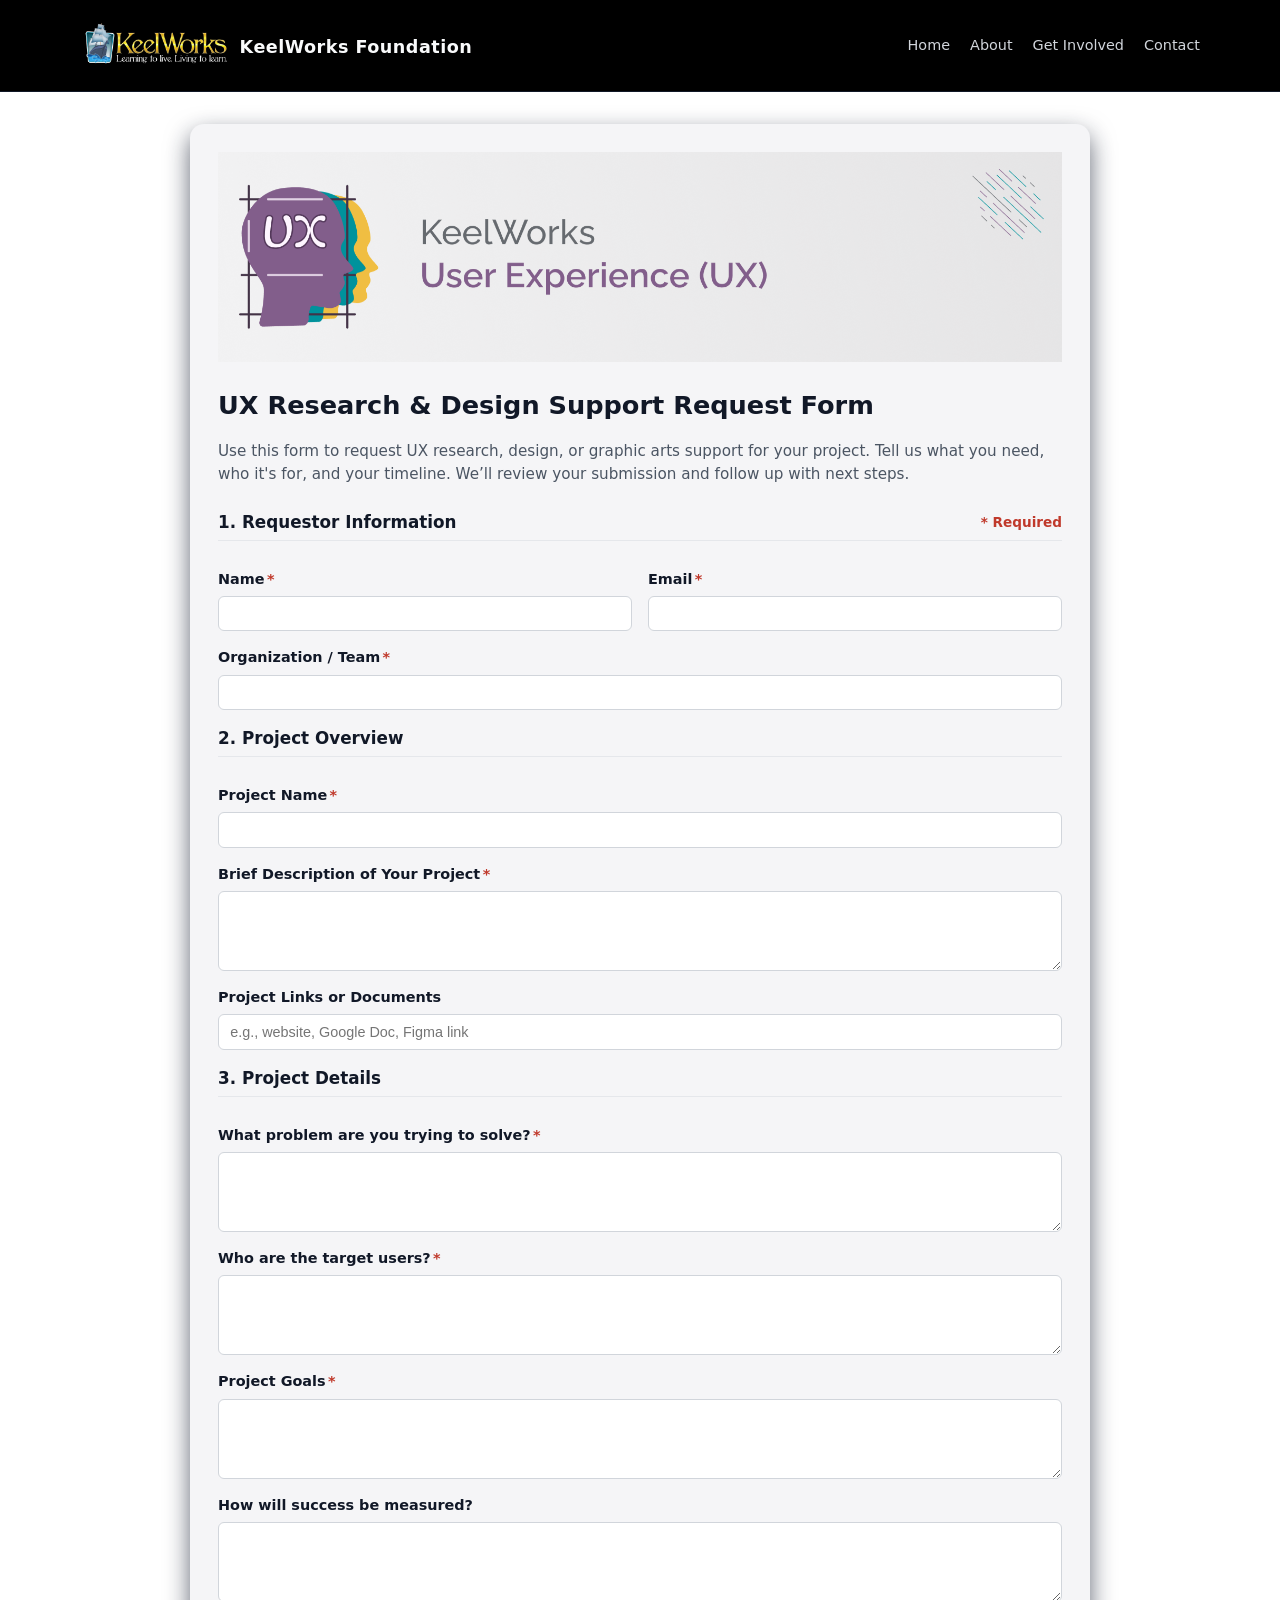
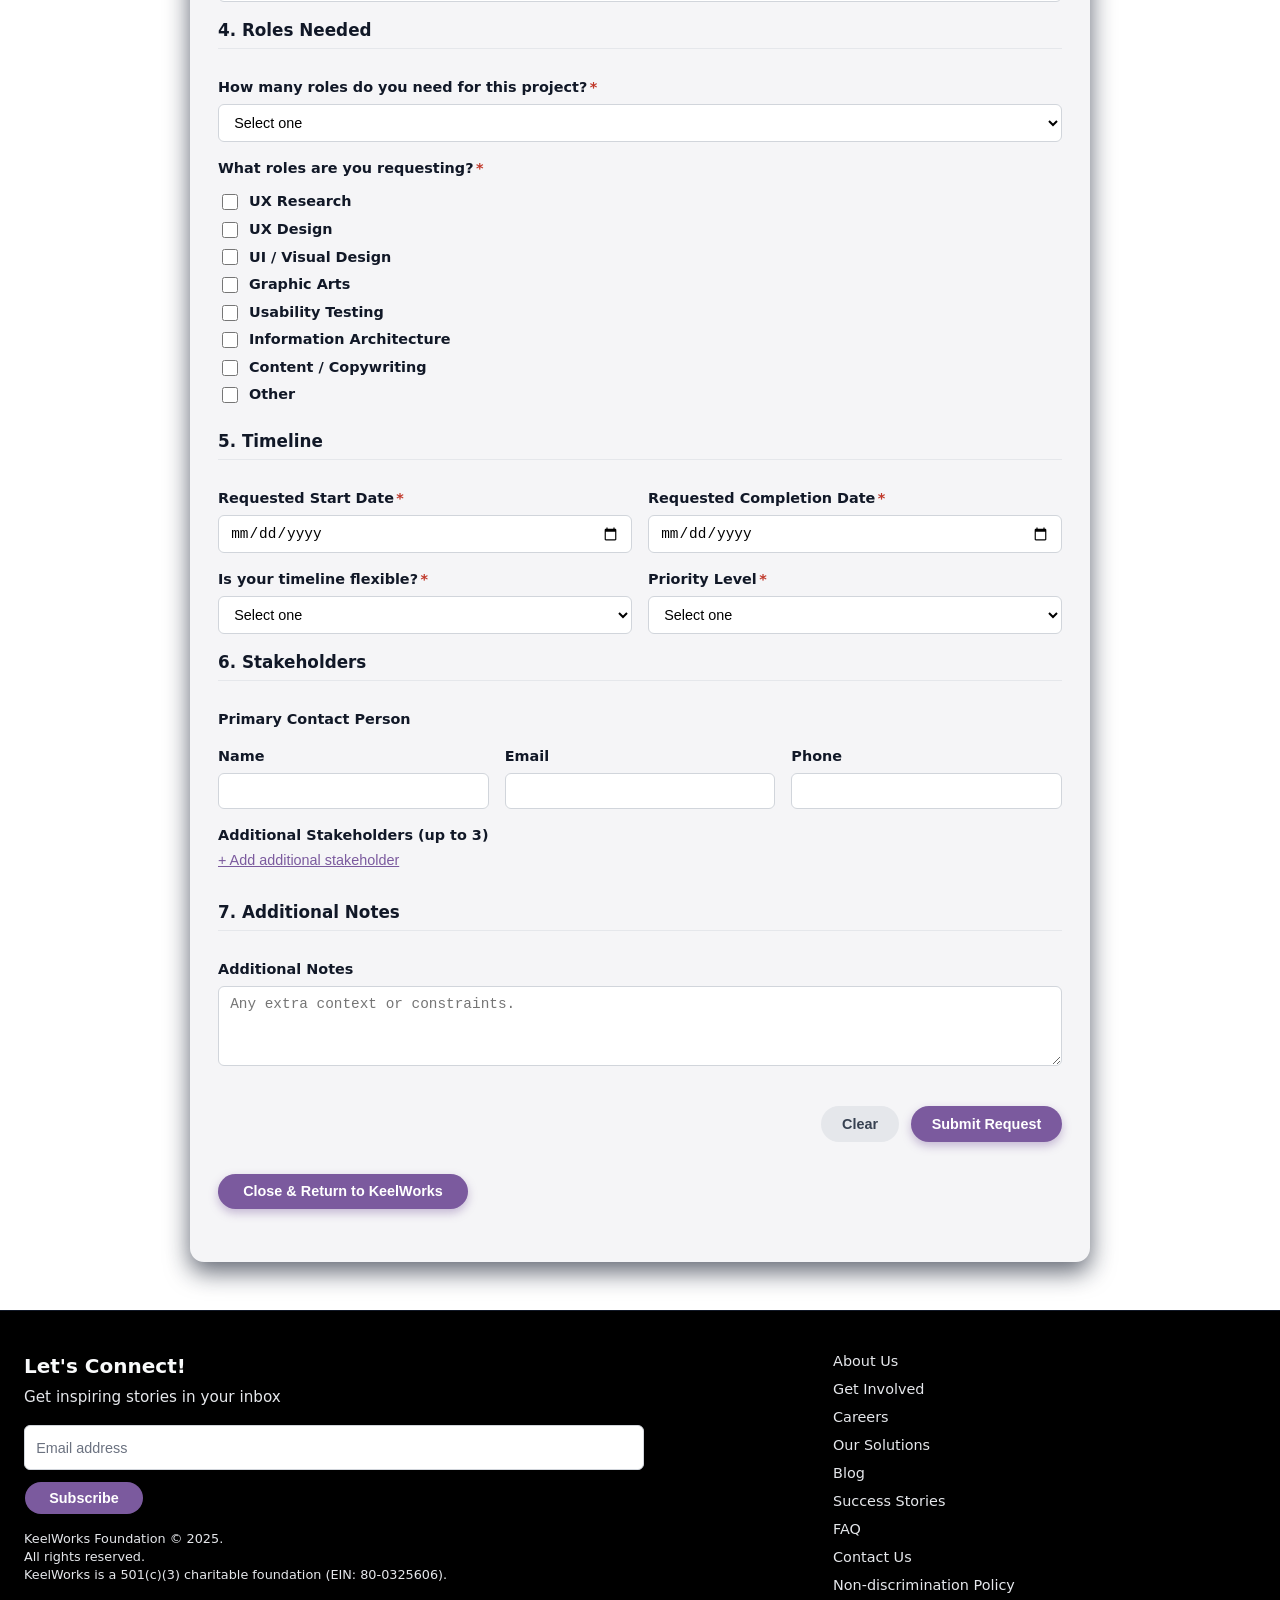
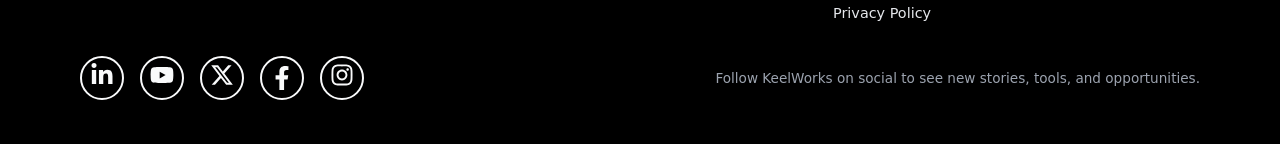
<file: index.html>
<!DOCTYPE html>
<html lang="en">
<head>
  <meta charset="UTF-8" />
  <meta name="viewport" content="width=device-width, initial-scale=1.0" />
  <title>KeelWorks – UX Research & Design Support Request</title>
  <link rel="icon" type="image/png" href="favicon.png">
  <link rel="stylesheet" href="css/style.css" />
</head>
<body>
  <!-- HEADER + HERO -->
  <header class="kw-header">
    <div class="kw-header-inner">
      <div class="kw-logo">
        <div>
<img src="images/KeelWorks-logo.png" style="width:150px; height:auto">

        </div>
        <div class="kw-logo-text">KeelWorks Foundation</div>
      </div>
      <nav class="kw-nav" aria-label="Primary navigation">
        <a href="https://keelworks.org/">Home</a>
        <a href="https://keelworks.org/about">About</a>
        <a href="https://keelworks.org/get-involved">Get Involved</a>
        <a href="https://keelworks.org/contact">Contact</a>
      </nav>
    </div>

  </header>

  <!-- MAIN FORM -->
  <main class="page-wrapper">

    <div class="card">
      <div class="card-banner">
  <img src="images/UX Banner.png" style="padding:0px; width:100%; height:auto">

      </div>
      <h1>UX Research &amp; Design Support Request Form</h1>
      <p class="subtitle">
        Use this form to request UX research, design, or graphic arts support for your project.
        Tell us what you need, who it's for, and your timeline. We’ll review your submission and
        follow up with next steps.
      </p>

      <form id="uxSupportForm" novalidate>
        <!-- Section 1: Requestor Information -->
        <div class="section-title required-header">
          <span>1. Requestor Information</span>
          <span class="required-note">* Required</span>
        </div>

        <div class="field-row">
          <div class="field-group">
            <label for="name">Name<span class="required">*</span></label>
            <input type="text" id="name" name="name" />
            <div class="error-message">Please enter your name.</div>
          </div>

          <div class="field-group">
            <label for="email">Email<span class="required">*</span></label>
            <input type="email" id="email" name="email" />
            <div class="error-message">Please enter a valid email address.</div>
          </div>
        </div>

        <div class="field-group">
          <label for="org">Organization / Team<span class="required">*</span></label>
          <input type="text" id="org" name="org" />
          <div class="error-message">Please enter your organization or team.</div>
        </div>

        <!-- Section 2: Project Overview -->
        <div class="section-title">2. Project Overview</div>

        <div class="field-group">
          <label for="projectName">Project Name<span class="required">*</span></label>
          <input type="text" id="projectName" name="projectName" />
          <div class="error-message">Please enter a project name.</div>
        </div>

        <div class="field-group">
          <label for="projectDescription">Brief Description of Your Project<span class="required">*</span></label>
          <textarea id="projectDescription" name="projectDescription"></textarea>
          <div class="error-message">Please add a short description of your project.</div>
        </div>

        <div class="field-group">
          <label for="projectLinks">Project Links or Documents</label>
          <input
            type="text"
            id="projectLinks"
            name="projectLinks"
            placeholder="e.g., website, Google Doc, Figma link"
          />
        </div>

        <!-- Section 3: Project Details -->
        <div class="section-title">3. Project Details</div>

        <div class="field-group">
          <label for="problem">What problem are you trying to solve?<span class="required">*</span></label>
          <textarea id="problem" name="problem"></textarea>
          <div class="error-message">Please describe the problem you are trying to solve.</div>
        </div>

        <div class="field-group">
          <label for="targetUsers">Who are the target users?<span class="required">*</span></label>
          <textarea id="targetUsers" name="targetUsers"></textarea>
          <div class="error-message">Please describe your target users.</div>
        </div>

        <div class="field-group">
          <label for="goals">Project Goals<span class="required">*</span></label>
          <textarea id="goals" name="goals"></textarea>
          <div class="error-message">Please describe your project goals.</div>
        </div>

        <div class="field-group">
          <label for="successMetrics">How will success be measured?</label>
          <textarea id="successMetrics" name="successMetrics"></textarea>
        </div>

        <!-- Section 4: Roles Needed -->
        <div class="section-title">4. Roles Needed</div>

        <div class="field-group">
          <label for="rolesCount">How many roles do you need for this project?<span class="required">*</span></label>
          <select id="rolesCount" name="rolesCount">
            <option value="">Select one</option>
            <option value="1">1</option>
            <option value="2">2</option>
            <option value="3">3</option>
            <option value="more">More</option>
          </select>
          <div class="error-message">Please select how many roles you need.</div>
        </div>

        <div class="field-group">
          <label>What roles are you requesting?<span class="required">*</span></label>
          <div class="checkbox-group" id="rolesGroup">
            <div class="checkbox-item">
              <input type="checkbox" id="roleUxResearch" name="roles" value="UX Research" />
              <label for="roleUxResearch">UX Research</label>
            </div>
            <div class="checkbox-item">
              <input type="checkbox" id="roleUxDesign" name="roles" value="UX Design" />
              <label for="roleUxDesign">UX Design</label>
            </div>
            <div class="checkbox-item">
              <input type="checkbox" id="roleUiDesign" name="roles" value="UI/Visual Design" />
              <label for="roleUiDesign">UI / Visual Design</label>
            </div>
            <div class="checkbox-item">
              <input type="checkbox" id="roleGraphics" name="roles" value="Graphic Arts" />
              <label for="roleGraphics">Graphic Arts</label>
            </div>
            <div class="checkbox-item">
              <input type="checkbox" id="roleUsability" name="roles" value="Usability Testing" />
              <label for="roleUsability">Usability Testing</label>
            </div>
            <div class="checkbox-item">
              <input type="checkbox" id="roleIA" name="roles" value="Information Architecture" />
              <label for="roleIA">Information Architecture</label>
            </div>
            <div class="checkbox-item">
              <input type="checkbox" id="roleContent" name="roles" value="Content / Copywriting" />
              <label for="roleContent">Content / Copywriting</label>
            </div>
            <div class="checkbox-item">
              <input type="checkbox" id="roleOther" name="roles" value="Other" />
              <label for="roleOther">Other</label>
            </div>
          </div>
          <div class="error-message">Please select at least one role.</div>

          <div id="otherRoleWrapper">
            <label for="otherRole">Specify</label>
            <input type="text" id="otherRole" name="otherRole" />
          </div>
        </div>

        <!-- Section 5: Timeline -->
        <div class="section-title">5. Timeline</div>

        <div class="field-row">
          <div class="field-group">
            <label for="startDate">Requested Start Date<span class="required">*</span></label>
            <input type="date" id="startDate" name="startDate" />
            <div class="error-message">Please select a requested start date.</div>
          </div>

          <div class="field-group">
            <label for="endDate">Requested Completion Date<span class="required">*</span></label>
            <input type="date" id="endDate" name="endDate" />
            <div class="error-message">Please select a requested completion date.</div>
          </div>
        </div>

        <div class="field-row">
          <div class="field-group">
            <label for="flexible">Is your timeline flexible?<span class="required">*</span></label>
            <select id="flexible" name="flexible">
              <option value="">Select one</option>
              <option value="yes">Yes</option>
              <option value="no">No</option>
              <option value="somewhat">Somewhat</option>
            </select>
            <div class="error-message">Please indicate if your timeline is flexible.</div>
          </div>

          <div class="field-group">
            <label for="priority">Priority Level<span class="required">*</span></label>
            <select id="priority" name="priority">
              <option value="">Select one</option>
              <option value="high">High</option>
              <option value="medium">Medium</option>
              <option value="low">Low</option>
            </select>
            <div class="error-message">Please select a priority level.</div>
          </div>
        </div>

        <!-- Section 6: Stakeholders -->
        <div class="section-title">6. Stakeholders</div>

        <div class="field-group">
          <label>Primary Contact Person</label>
        </div>

        <div class="field-row">
          <div class="field-group">
            <label for="primaryContactName">Name</label>
            <input type="text" id="primaryContactName" name="primaryContactName" />
          </div>
          <div class="field-group">
            <label for="primaryContactEmail">Email</label>
            <input type="email" id="primaryContactEmail" name="primaryContactEmail" />
          </div>
          <div class="field-group">
            <label for="primaryContactPhone">Phone</label>
            <input type="text" id="primaryContactPhone" name="primaryContactPhone" />
          </div>
        </div>

        <div class="field-group">
          <label>Additional Stakeholders (up to 3)</label>
          <button type="button" id="addStakeholderBtn" class="link-button" style="text-align: left">
            + Add additional stakeholder
          </button>
        </div>

        <div id="additionalStakeholdersContainer"></div>

        <!-- Section 7: Additional Notes -->
        <div class="section-title">7. Additional Notes</div>

        <div class="field-group">
          <label for="notes">Additional Notes</label>
          <textarea id="notes" name="notes" placeholder="Any extra context or constraints."></textarea>
        </div>

        <div class="form-actions">
          <button type="reset" class="btn-secondary" id="clearBtn">Clear</button>
          <button type="submit" class="btn-primary" id="submitBtn">Submit Request</button>
        </div>

        <div id="successMessage" class="success-message">
          Thank you for your request. Your project information has been sent to our UX coordination team. We’ll review your needs, assess availability, and determine the best way to support you.
        </div>

        <button id="closeBtn" class="btn-primary" style="display: inline-block; width:250px; margin-bottom:25px;">
          Close &amp; Return to KeelWorks
        </button>
      </form>
    </div>
  </main>

  <!-- FOOTER -->
  <footer class="kw-footer">
    <div class="kw-footer-inner">
      <div>
        <div class="kw-footer-heading">Let's Connect!</div>
        <div class="kw-footer-sub">Get inspiring stories in your inbox</div>
        <form class="kw-footer-form" onsubmit="event.preventDefault();">

          <input type="email" class="kw-footer-input"
            placeholder="Email address"
            aria-label="Email address" /> <button class="kw-footer-button" type="submit" style="margin-left:-500px">Subscribe</button>
        </form>
        <div class="kw-footer-legal">
          KeelWorks Foundation © 2025.<br />
          All rights reserved.<br />
          KeelWorks is a 501(c)(3) charitable foundation (EIN: 80-0325606).
        </div>
      </div>
      <div class="kw-footer-links">
        <a href="https://keelworks.org/about">About Us</a>
        <a href="https://keelworks.org/get-involved">Get Involved</a>
        <a href="https://keelworks.org/careers">Careers</a>
        <a href="https://keelworks.org/our-solutions">Our Solutions</a>
        <a href="https://keelworks.org/blog">Blog</a>
        <a href="https://keelworks.org/success-stories">Success Stories</a>
        <a href="https://keelworks.org/faq">FAQ</a>
        <a href="https://keelworks.org/contact">Contact Us</a>
        <a href="https://keelworks.org/non-discrimination">Non-discrimination Policy</a>
        <a href="https://keelworks.org/privacy-policy">Privacy Policy</a>
      </div>
    </div>

    <div class="kw-footer-bottom">
      <div class="kw-social">
        <div class="kw-social-icon">
          <a href="https://www.linkedin.com/company/keelworks-foundation/" class="text-white hover:text-gray-500" target="_blank"><div class="p-2 border-2 rounded-full hover:border-gray-500 ">
          <svg stroke="currentColor" fill="currentColor" stroke-width="0" viewBox="0 0 448 512" height="24" width="24" xmlns="http://www.w3.org/2000/svg"><path d="M100.28 448H7.4V148.9h92.88zM53.79 108.1C24.09 108.1 0 83.5 0 53.8a53.79 53.79 0 0 1 107.58 0c0 29.7-24.1 54.3-53.79 54.3zM447.9 448h-92.68V302.4c0-34.7-.7-79.2-48.29-79.2-48.29 0-55.69 37.7-55.69 76.7V448h-92.78V148.9h89.08v40.8h1.3c12.4-23.5 42.69-48.3 87.88-48.3 94 0 111.28 61.9 111.28 142.3V448z"></path></svg>
          </div>
          </a>
        </div>
        <div class="kw-social-icon">
          <a href="https://www.youtube.com/@thekeelworksfundation8668" class="text-white hover:text-gray-500" target="_blank"><div class="p-2 border-2 rounded-full hover:border-gray-500"><svg stroke="currentColor" fill="currentColor" stroke-width="0" viewBox="0 0 576 512" height="24" width="24" xmlns="http://www.w3.org/2000/svg"><path d="M549.655 124.083c-6.281-23.65-24.787-42.276-48.284-48.597C458.781 64 288 64 288 64S117.22 64 74.629 75.486c-23.497 6.322-42.003 24.947-48.284 48.597-11.412 42.867-11.412 132.305-11.412 132.305s0 89.438 11.412 132.305c6.281 23.65 24.787 41.5 48.284 47.821C117.22 448 288 448 288 448s170.78 0 213.371-11.486c23.497-6.321 42.003-24.171 48.284-47.821 11.412-42.867 11.412-132.305 11.412-132.305s0-89.438-11.412-132.305zm-317.51 213.508V175.185l142.739 81.205-142.739 81.201z"></path></svg></div></a>
          </div>
        <div class="kw-social-icon">
          <a href="https://x.com/keelworksthe" class="text-white hover:text-gray-500" target="_blank"><div class="p-2 border-2 rounded-full hover:border-gray-500"><svg stroke="currentColor" fill="currentColor" stroke-width="0" viewBox="0 0 512 512" height="24" width="24" xmlns="http://www.w3.org/2000/svg"><path d="M389.2 48h70.6L305.6 224.2 487 464H345L233.7 318.6 106.5 464H35.8L200.7 275.5 26.8 48H172.4L272.9 180.9 389.2 48zM364.4 421.8h39.1L151.1 88h-42L364.4 421.8z"></path></svg></div></a>
        </div>
        <div class="kw-social-icon">
        <svg stroke="currentColor" fill="currentColor" stroke-width="0" viewBox="0 0 320 512" height="24" width="24" xmlns="http://www.w3.org/2000/svg"><path d="M279.14 288l14.22-92.66h-88.91v-60.13c0-25.35 12.42-50.06 52.24-50.06h40.42V6.26S260.43 0 225.36 0c-73.22 0-121.08 44.38-121.08 124.72v70.62H22.89V288h81.39v224h100.17V288z"></path></svg>
      </div>
        <div class="kw-social-icon">
<a href="https://www.instagram.com/thekeelworks/" class="text-white hover:text-gray-500" target="_blank"><div class="p-2 border-2 rounded-full hover:border-gray-500"><svg stroke="currentColor" fill="currentColor" stroke-width="0" viewBox="0 0 448 512" height="24" width="24" xmlns="http://www.w3.org/2000/svg"><path d="M224.1 141c-63.6 0-114.9 51.3-114.9 114.9s51.3 114.9 114.9 114.9S339 319.5 339 255.9 287.7 141 224.1 141zm0 189.6c-41.1 0-74.7-33.5-74.7-74.7s33.5-74.7 74.7-74.7 74.7 33.5 74.7 74.7-33.6 74.7-74.7 74.7zm146.4-194.3c0 14.9-12 26.8-26.8 26.8-14.9 0-26.8-12-26.8-26.8s12-26.8 26.8-26.8 26.8 12 26.8 26.8zm76.1 27.2c-1.7-35.9-9.9-67.7-36.2-93.9-26.2-26.2-58-34.4-93.9-36.2-37-2.1-147.9-2.1-184.9 0-35.8 1.7-67.6 9.9-93.9 36.1s-34.4 58-36.2 93.9c-2.1 37-2.1 147.9 0 184.9 1.7 35.9 9.9 67.7 36.2 93.9s58 34.4 93.9 36.2c37 2.1 147.9 2.1 184.9 0 35.9-1.7 67.7-9.9 93.9-36.2 26.2-26.2 34.4-58 36.2-93.9 2.1-37 2.1-147.8 0-184.8zM398.8 388c-7.8 19.6-22.9 34.7-42.6 42.6-29.5 11.7-99.5 9-132.1 9s-102.7 2.6-132.1-9c-19.6-7.8-34.7-22.9-42.6-42.6-11.7-29.5-9-99.5-9-132.1s-2.6-102.7 9-132.1c7.8-19.6 22.9-34.7 42.6-42.6 29.5-11.7 99.5-9 132.1-9s102.7-2.6 132.1 9c19.6 7.8 34.7 22.9 42.6 42.6 11.7 29.5 9 99.5 9 132.1s2.7 102.7-9 132.1z"></path></svg></div></a>        </div>
      </div>
      <div class="kw-footer-nav">
        Follow KeelWorks on social to see new stories, tools, and opportunities.
      </div>
    </div>
  </footer>
<script src="js/form.js"></script>
</body>
</html>
</file>
<file: css/style.css>
:root {
  font-family: system-ui, -apple-system, BlinkMacSystemFont, "Segoe UI", sans-serif;
  line-height: 1.5;
  color: #e5e7eb;
  background-color: #000000;
}

body {
  margin: 0;
  background: #ffffff;
}

a {
  color: inherit;
  text-decoration: none;
}

/* HEADER / HERO */
.kw-header {
  background: #000000;
  color: #f9fafb;
  border-bottom: 1px solid #111827;
}

.kw-header-inner {
  max-width: 1120px;
  margin: 0 auto;
  padding: 1.2rem 1.5rem 1rem;
  display: flex;
  align-items: center;
  justify-content: space-between;
  gap: 1rem;
}

.kw-logo {
  display: flex;
  align-items: center;
  gap: 0.6rem;
  font-weight: 700;
  letter-spacing: 0.03em;
}

.kw-logo-mark {
  width: 32px;
  height: 32px;
  border-radius: 999px;
  background: radial-gradient(circle at 20% 20%, #facc15, #7b5a9e);
}

.kw-logo-text {
  font-size: 1.1rem;
}

.kw-nav {
  display: flex;
  gap: 1.25rem;
  font-size: 0.9rem;
  color: #d1d5db;
}

.kw-nav a {
  position: relative;
  padding-bottom: 0.15rem;
}

.kw-nav a::after {
  content: "";
  position: absolute;
  left: 0;
  bottom: 0;
  width: 0%;
  height: 2px;
  background: #7b5a9e;
  transition: width 0.18s ease;
}

.kw-nav a:hover::after {
  width: 100%;
}

/* (Hero gradient is present but you don't currently render kw-hero block) */
.kw-hero {
  border-top: 1px solid #111827;
  border-bottom: 1px solid #111827;
  background: radial-gradient(circle at top left, #111827 0, #020617 50%, #000 100%);
}

.kw-hero-inner {
  max-width: 1120px;
  margin: 0 auto;
  padding: 2rem 1.5rem 2.25rem;
  display: grid;
  gap: 1.75rem;
}

.kw-eyebrow {
  font-size: 0.8rem;
  text-transform: uppercase;
  letter-spacing: 0.18em;
  color: #9ca3af;
}

.kw-hero-title {
  font-size: clamp(1.7rem, 3vw, 2.1rem);
  font-weight: 700;
  margin: 0.3rem 0;
  color: #f9fafb;
}

.kw-hero-subtitle {
  font-size: 0.95rem;
  color: #e5e7eb;
  max-width: 640px;
}

/* MAIN FORM CARD */
.page-wrapper {
  max-width: 900px;
  width: 100%;
  margin: 0 auto;
  padding: 2rem 1.5rem 3rem;
}

.card {
  background: #f5f5f7;
  border-radius: 14px;
  padding: 1.75rem;
  box-shadow: 0 10px 25px rgba(15, 23, 42, 0.65);
  color: #111827;
}

.card-banner {
  padding: -1.75rem; /* effectively 0 in browsers, but kept as you had it */
}

h1 {
  font-size: 1.6rem;
  margin-bottom: 0.25rem;
}

.subtitle {
  margin-bottom: 1.5rem;
  color: #4b5563;
  font-size: 0.95rem;
}

.section-title {
  font-size: 1.05rem;
  margin: 0rem 0 0.75rem;
  border-bottom: 1px solid #e5e7eb;
  padding-bottom: 0.3rem;
  color: #111827;
  font-weight: bold;
}

.required-header {
  display: flex;
  justify-content: space-between;
  align-items: center;
}

.required-note {
  font-size: 0.85rem;
  color: #c0392b;
  font-weight: 600;
}

form {
  display: flex;
  flex-direction: column;
  gap: 1rem;
}

.field-group {
  display: flex;
  flex-direction: column;
  gap: 0.35rem;
}

.field-row {
  display: flex;
  flex-wrap: wrap;
  gap: 1rem;
}

.field-row .field-group {
  flex: 1 1 220px;
}

label {
  font-size: 0.9rem;
  font-weight: 600;
  color: #111827;
}

.required {
  color: #c0392b;
  margin-left: 0.15rem;
}

input[type="text"],
input[type="email"],
input[type="date"],
textarea,
select {
  width: 100%;
  padding: 0.55rem 0.7rem;
  border-radius: 6px;
  border: 1px solid #d1d5db;
  font-size: 0.9rem;
  transition: border-color 0.2s, box-shadow 0.2s;
  box-sizing: border-box;
  background-color: #ffffff;
}

input[type="text"]:focus,
input[type="email"]:focus,
input[type="date"]:focus,
textarea:focus,
select:focus {
  outline: none;
  border-color: #7b5a9e;
  box-shadow: 0 0 0 1px rgba(123, 90, 158, 0.25);
}

textarea {
  min-height: 80px;
  resize: vertical;
}

.checkbox-group {
  display: flex;
  flex-direction: column;
  gap: 0.35rem;
  padding: 0.4rem 0;
}

.checkbox-item {
  display: flex;
  align-items: center;
  gap: 0.5rem;
  font-size: 0.9rem;
}

.checkbox-item input[type="checkbox"] {
  width: 16px;
  height: 16px;
}

.error {
  border-color: #e11d48 !important;
  box-shadow: 0 0 0 1px rgba(225, 29, 72, 0.15);
}

.error-message {
  font-size: 0.8rem;
  color: #e11d48;
  display: none;
}

.error-visible {
  display: block;
}

.form-actions {
  margin-top: 1.5rem;
  display: flex;
  justify-content: flex-end;
  gap: 0.75rem;
  flex-wrap: wrap;
}

button {
  border-radius: 999px;
  border: none;
  padding: 0.6rem 1.3rem;
  font-size: 0.9rem;
  font-weight: 600;
  cursor: pointer;
  transition: transform 0.1s, box-shadow 0.1s, background-color 0.15s;
}

.btn-primary {
  background: #7b5a9e;
  color: #ffffff;
  box-shadow: 0 4px 10px rgba(123, 90, 158, 0.4);
}

.btn-primary:hover {
  background: #6a4d8a;
  transform: translateY(-1px);
  box-shadow: 0 6px 14px rgba(123, 90, 158, 0.55);
}

.btn-secondary {
  background: #e5e7eb;
  color: #374151;
}

.btn-secondary:hover {
  background: #d1d5db;
  transform: translateY(-1px);
}

.success-message {
  display: none;
  margin-top: 1rem;
  padding: 0.75rem 1rem;
  border-radius: 8px;
  background: #ecfdf3;
  color: #166534;
  font-size: 0.9rem;
  border: 1px solid #bbf7d0;
}

#closeBtn {
  margin-top: 1rem;
  display: none;
}

#otherRoleWrapper {
  margin-top: 0.4rem;
  display: none;
}

.stakeholder-block {
  margin-top: 0.75rem;
  padding: 0.75rem 0.9rem;
  border-radius: 8px;
  border: 1px solid #e5e7eb;
  background: #f9fafb;
}

.stakeholder-block-title {
  font-size: 0.9rem;
  font-weight: 600;
  margin-bottom: 0.5rem;
  color: #374151;
}

.link-button {
  background: none;
  border: none;
  padding: 0;
  margin: 0;
  color: #7b5a9e;
  font-size: 0.9rem;
  font-weight: 500;
  text-decoration: underline;
  cursor: pointer;
}

.link-button:disabled {
  opacity: 0.4;
  cursor: default;
  text-decoration: none;
}

.remove-link {
  font-size: 0.85rem;
  margin-top: 0.4rem;
}

/* FOOTER */
.kw-footer {
  background: #000000;
  color: #f9fafb;
  border-top: 1px solid #111827;
  padding: 2.5rem 1.5rem 2.75rem;
}

.kw-footer-inner {
  max-width: 1440px;
  margin: 0 auto;
  display: grid;
  grid-template-columns: minmax(0, 2fr) minmax(0, 1.1fr);
  gap: 2.5rem;
}

.kw-footer-heading {
  font-size: 1.25rem;
  font-weight: 700;
  margin-bottom: 0.35rem;
}

.kw-footer-sub {
  font-size: 0.95rem;
  color: #e5e7eb;
  margin-bottom: 1rem;
}

.kw-footer-form {
  display: flex;
  flex-wrap: wrap;
  gap: 0.75rem;
  align-items: center;
  margin-bottom: 1rem;
  max-width: 620px;
}

.kw-footer-input {
  /*flex: 1 1 240px;*/
  flex: 1 1 45px;
  padding: 0.7rem 0.9rem;
  border-radius: 999px;
  border: none;
  font-size: 0.9rem;
  background: #e5e7eb;
  color: #111827;
  width: 150px;
}

.kw-footer-input::placeholder {
  color: #6b7280;
}

.kw-footer-button {
  padding: 0.5rem 1.5rem;
  border-radius: 999px;
  border: none;
  background: #7b5a9e;
  color: #ffffff;
  font-weight: 600;
  font-size: 0.9rem;
  cursor: pointer;
  white-space: nowrap;
}

.kw-footer-button:hover {
  background: #6a4d8a;
}

.kw-footer-legal {
  font-size: 0.8rem;
  color: #e5e7eb;
  line-height: 1.4;
}

.kw-footer-links {
  font-size: 0.9rem;
  display: flex;
  flex-direction: column;
  gap: 0.4rem;
}

.kw-footer-links a {
  color: #e5e7eb;
}

.kw-footer-links a:hover {
  text-decoration: underline;
}

.kw-footer-bottom {
  max-width: 1120px;
  margin: 2rem auto 0;
  padding: 0 1.5rem 0;
  display: flex;
  justify-content: space-between;
  align-items: center;
  gap: 1.5rem;
  flex-wrap: wrap;
}

.kw-social {
  display: flex;
  gap: 1rem;
  flex-wrap: wrap;
}

.kw-social-icon {
  width: 40px;
  height: 40px;
  border-radius: 999px;
  border: 2px solid #f9fafb;
  display: flex;
  align-items: center;
  justify-content: center;
  font-size: 0.95rem;
}

.kw-footer-nav {
  font-size: 0.85rem;
  color: #9ca3af;
}

@media (max-width: 800px) {
  .kw-footer-inner {
    grid-template-columns: minmax(0, 1fr);
  }

  .kw-header-inner {
    flex-direction: column;
    align-items: flex-start;
  }

  .kw-nav {
    flex-wrap: wrap;
  }
}

@media (max-width: 600px) {
  .page-wrapper {
    padding: 1.5rem 1rem 2.5rem;
  }

  .card {
    padding: 1.3rem;
  }

  h1 {
    font-size: 1.4rem;
  }
}
</file>
